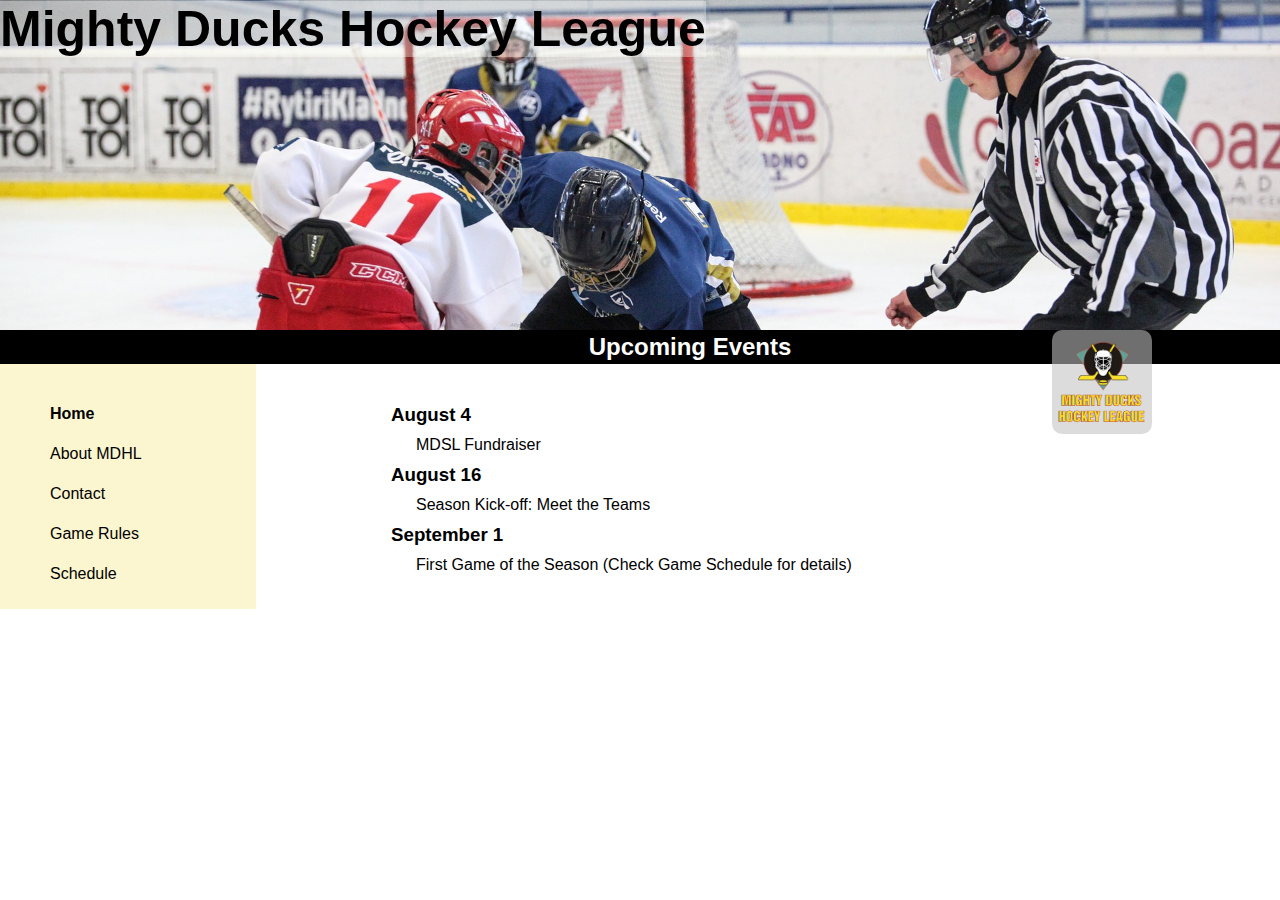
<file: index.html>
<!DOCTYPE html>
<html lang="en">

<head>
    <meta charset="UTF-8">
    <meta http-equiv="X-UA-Compatible" content="IE=edge">
    <meta name="viewport" content="width=device-width, initial-scale=1.0">
    <link rel="stylesheet" href="./styles/styles.css">
    <link rel="shortcut icon" href="./assets/img/favicon-32x32.png" type="image/x-icon">
    <title>MDHL Home</title>
</head>

<body>
    <header class="header">
        <div class="banner">
            <h1 class="mdhl_title">Mighty Ducks Hockey League</h1>
        </div>
        <figure class="logo">
            <img src="./assets/img/Logo_Mighty_ducks-01.png" alt="logo mighty ducks" width="100">
        </figure>
    </header>
    <main>
        <h2 class="section_title">Upcoming Events</h2>
        <div class="section_div">
            <div class="content1">
                <nav class="navbar">
                    <a href="./#" class="activated">Home</a>
                    <a href="./about.html">About MDHL</a>
                    <a href="./contact.html">Contact</a>
                    <a href="./rules&policies.html">Game Rules</a>
                    <a href="./schedule.html">Schedule</a>
                </nav>
            </div>
            <div id="dates">
                <article>
                    <h3>August 4</h3>
                    <p> MDSL Fundraiser</p>
                </article>
                <article>
                    <h3>August 16</h3>
                    <p> Season Kick-off: Meet the Teams</p>
                </article>
                <article>
                    <h3>September 1</h3>
                    <p> First Game of the Season (Check Game Schedule for details)</p>
                </article>
            </div>
        </div>
        <aside>
            <figure class="img1">
                <img src="./assets/img/hockey_1.jpg" alt="jugador de hockey" width="300">
            </figure>
        </aside>
    </main>

</body>

</html>
</file>
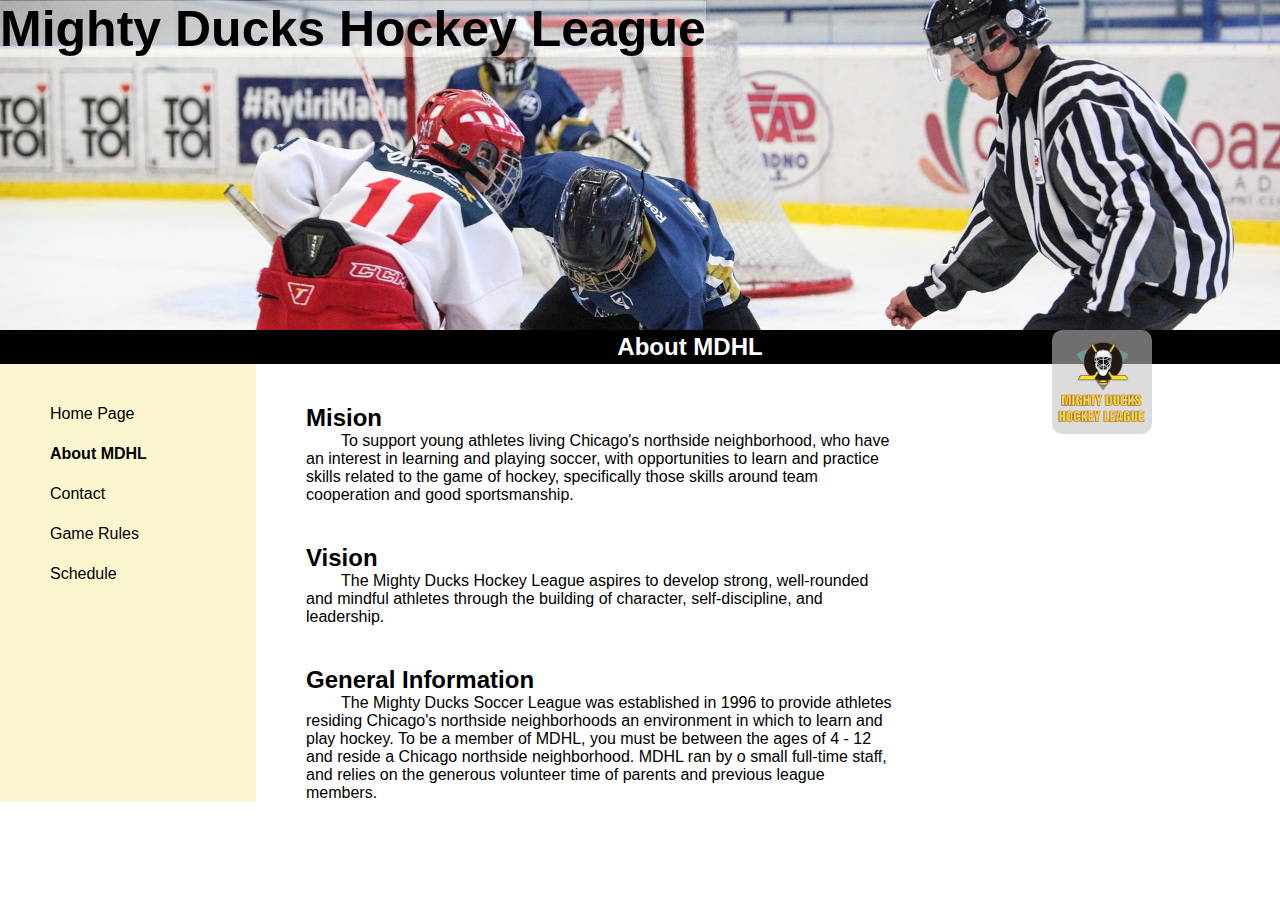
<file: about.html>
<!DOCTYPE html>
<html lang="en">

<head>
    <meta charset="UTF-8">
    <meta http-equiv="X-UA-Compatible" content="IE=edge">
    <meta name="viewport" content="width=device-width, initial-scale=1.0">
    <link rel="stylesheet" href="./styles/styles.css">
    <link rel="shortcut icon" href="./assets/img/favicon-32x32.png" type="image/x-icon">
    <title>About MDHL</title>
</head>

<body>
    <header class="header">
        <div class="banner">
            <h1 class="mdhl_title">Mighty Ducks Hockey League</h1>
        </div>
        <figure class="logo">
            <img src="./assets/img/Logo_Mighty_ducks-01.png" alt="logo mighty ducks" width="100">
        </figure>
    </header>
    <main>
        <h2 class="section_title">About MDHL</h2>
        <div class="about_content">
            <div class="content1">
                <nav class="navbar">
                    <a href="./index.html">Home Page</a>
                    <a href="./#"  class="activated">About MDHL</a>
                    <a href="./contact.html">Contact</a>
                    <a href="./rules&policies.html">Game Rules</a>
                    <a href="./schedule.html">Schedule</a>
                </nav>
            </div>
            <div class="content">
                <article class="about_info">
                    <h2>Mision</h2>
                    <p>To support young athletes living Chicago's northside neighborhood, who have an interest in
                        learning and playing soccer, with opportunities to learn and practice skills related to the game
                        of
                        hockey, specifically those skills around team cooperation and good sportsmanship.</p>
                </article>
                <article class="about_info">
                    <h2>Vision</h2>
                    <p>The Mighty Ducks Hockey League aspires to develop strong, well-rounded and mindful athletes
                        through the building of character, self-discipline, and leadership.</p>
                </article>
                <article class="about_info">
                    <h2>General Information</h2>
                    <p>The Mighty Ducks Soccer League was established in 1996 to provide athletes residing
                        Chicago's northside neighborhoods an environment in which to learn and play hockey. To be a
                        member of MDHL, you must be between the ages of 4 - 12 and reside a Chicago northside
                        neighborhood. MDHL ran by o small full-time staff, and relies on the generous volunteer time of
                        parents and previous league members.</p>
                </article>
            </div>
        </div>
        <aside class="img1">
            <figure>
                <img src="./assets/img/hockey_2.jpg" alt="jugador de hockey" width="300">
            </figure>
        </aside>
    </main>
</body>

</html>
</file>
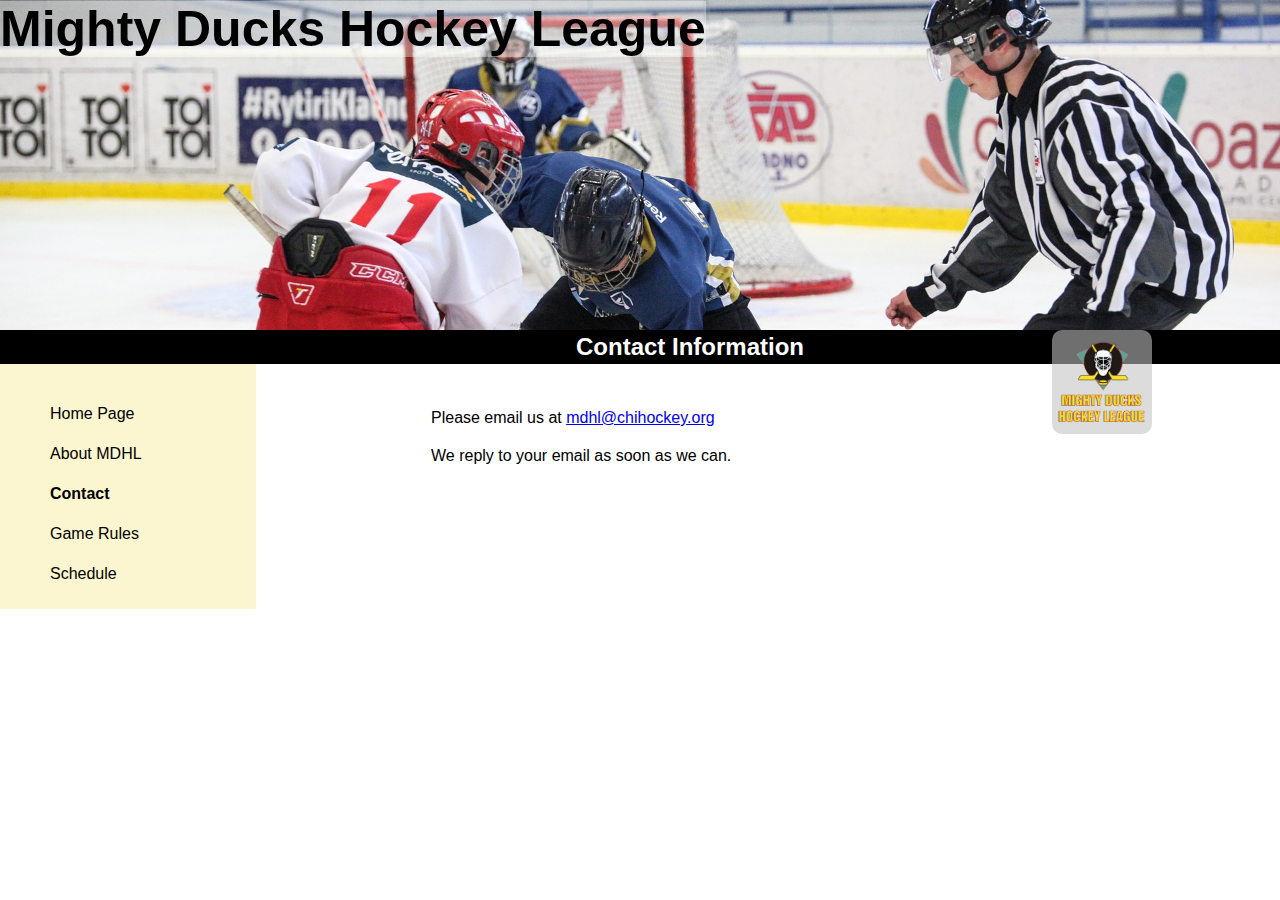
<file: contact.html>
<!DOCTYPE html>
<html lang="en">

<head>
    <meta charset="UTF-8">
    <meta http-equiv="X-UA-Compatible" content="IE=edge">
    <meta name="viewport" content="width=device-width, initial-scale=1.0">
    <link rel="stylesheet" href="./styles/styles.css">

    <link rel="shortcut icon" href="./assets/img/favicon-32x32.png" type="image/x-icon">
    <title>MDHL Contact</title>
</head>

<body>
    <header class="header">
        <div class="banner">
            <h1 class="mdhl_title">Mighty Ducks Hockey League</h1>
        </div>
        <figure class="logo">
            <img src="./assets/img/Logo_Mighty_ducks-01.png" alt="logo mighty ducks" width="100">
        </figure>
    </header>
    <main>
        <h2 class="section_title">Contact Information</h2>
        <div  class="section_div">
            <div class="content1">
                <nav class="navbar">
                    <a href="./index.html">Home Page</a>   
                    <a href="./about.html">About MDHL</a>
                    <a href="./#"  class="activated">Contact</a>
                    <a href="./rules&policies.html">Game Rules</a>
                    <a href="./schedule.html">Schedule</a>
                </nav>
            </div>
            <div id="info">
                <p>Please email us at <a href=“mailto:mdhl@chihockey.org”>mdhl@chihockey.org</a></p>
                <p>We reply to your email as soon as we can.</p>
            </div>
        </div>
    
        <aside>
            <figure class="img1">
                <img src="./assets/img/hockey_3.jpg" alt="dos jugadores de hockey en la cancha" width="300">
            </figure>
        </aside>

    </main>
</body>

</html>
</file>
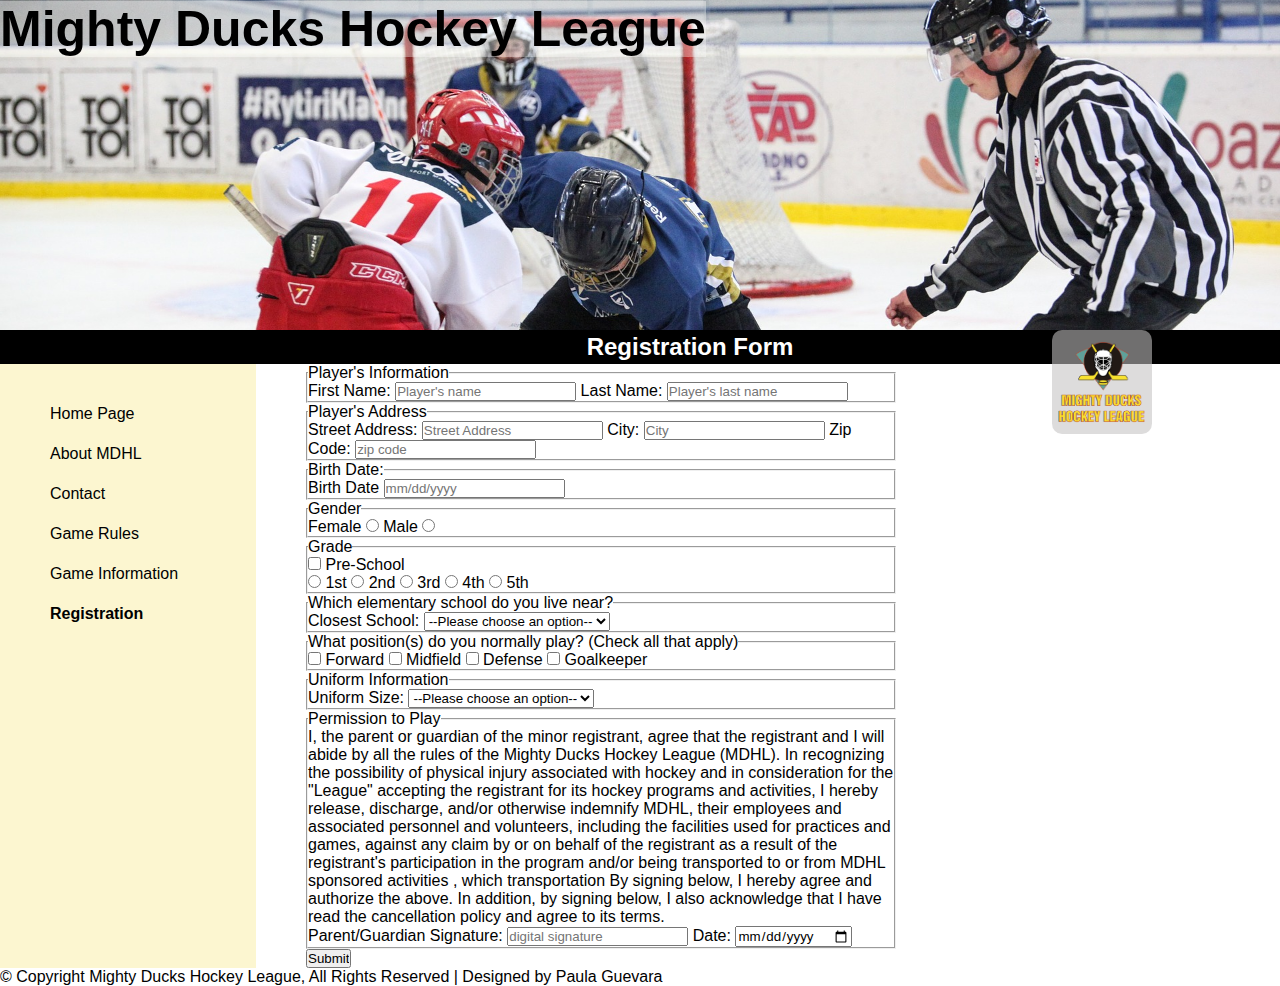
<file: registration.html>
<!DOCTYPE html>
<html lang="en">

<head>
    <meta charset="UTF-8">
    <meta http-equiv="X-UA-Compatible" content="IE=edge">
    <meta name="viewport" content="width=device-width, initial-scale=1.0">
    <link rel="stylesheet" href="./styles/styles.css">
    <link rel="shortcut icon" href="./assets/img/favicon-32x32.png" type="image/x-icon">
    <title>MDHL Registration</title>
</head>

<body>
    <header class="header">
        <div class="banner">
            <h1 class="mdhl_title">Mighty Ducks Hockey League</h1>
        </div>
        <figure class="logo">
            <img src="./assets/img/Logo_Mighty_ducks-01.png" alt="logo mighty ducks" width="100">
        </figure>
    </header>
    <main>
        <h2 class="section_title">Registration Form</h2>
        <div class="about_content">
            <div class="content1">
                <nav class="navbar">
                    <a href="./index.html">Home Page</a>
                    <a href="./about.html">About MDHL</a>
                    <a href="./contact.html">Contact</a>
                    <a href="./rules&policies.html">Game Rules</a>
                    <a href="./game_info.html">Game Information</a>
                    <a href="#" class="activated">Registration</a>
                </nav>
            </div>
            <div class="content">
                <form action="./showdata.html" method="get" class="registration_form">
                    <fieldset>
                        <legend>Player's Information</legend>

                        <label for="firstName"> First Name:</label>
                        <input type="text" name="first" id="firstName" placeholder="Player's name">

                        <label for="lastName"> Last Name: </label>
                        <input type="text" name="last" id="lastName" placeholder="Player's last name">


                    </fieldset>
                    <fieldset class="address">
                        <legend>Player's Address</legend>
                        <label for="address"> Street Address: </label>
                        <input type="text" name="st_address" id="address" placeholder="Street Address">

                        <label for="city"> City:</label>
                        <input type="text" name="city" id="city" placeholder="City">

                        <label for="zip"> Zip Code: </label>
                        <input type="text" name="zip_code" id="zip" placeholder="zip code">


                    </fieldset>
                    <fieldset class="form_field">
                        <legend>Birth Date:</legend>
                        <label for="birthdate"> Birth Date</label>
                        <input type="datetime" name="birthday" id="birthdate" placeholder="mm/dd/yyyy">

                    </fieldset>
                    <fieldset class="form_field">
                        <legend>Gender</legend>
                        <label for="female">Female</label>
                        <input type="radio" id="female" name="gender" value="female" />
                       
                        <label for="male">Male</label>
                        <input type="radio" id="male" name="gender" value="male" />
                       

                    </fieldset>
                    <fieldset class="form_field">
                        <legend>Grade</legend>
                        <input type="checkbox" id="pre-school" name="grade" value="pre-school" />
                        <label for="pre-school">Pre-School</label>
                        <div class="grade">

                            <input type="radio" id="firstgr" name="grade" value="1st grade" />
                            <label for="firstgr">1st</label>
                            <input type="radio" id="second" name="grade" value="2nd grade" />
                            <label for="second">2nd</label>
                            <input type="radio" id="third" name="grade" value="3rd grade" />
                            <label for="third">3rd</label>
                            <input type="radio" id="fourth" name="grade" value="4th grade" />
                            <label for="fourth">4th</label>
                            <input type="radio" id="fifth" name="grade" value="5th grade" />
                            <label for="fifth">5th</label>

                        </div>
                    </fieldset>
                    <fieldset>
                        <legend>Which elementary school do you live near?</legend>
                        <label for="closest-school">Closest School:</label>

                        <select name="schools" id="closest-school">
                            <option value="">--Please choose an option--</option>
                            <option value="AJ Katsenmaier">AJ Katsenmaier</option>
                            <option value="Marjorie P Hart">Marjorie P Hart</option>
                            <option value="Greenbay">Greenbay</option>
                            <option value="Howard A Yeager">Howard A Yeager</option>
                            <option value="North Elementary">North Elementary</option>
                            <option value="South Elementary">South Elementary</option>
                        </select>
                    </fieldset>

                    <fieldset class="form_field"  id="positions">
                        <legend>What position(s) do you normally play? (Check all that apply)</legend>
                        <input type="checkbox" id="forward" name="position" value="Forward" />
                        <label for="forward">Forward</label>
                        <input type="checkbox" id="midfield" name="position" value="Midfield" />
                        <label for="midfield">Midfield</label>
                        <input type="checkbox" id="defense" name="position" value="Defense" />
                        <label for="defense">Defense</label>
                        <input type="checkbox" id="goalkeeper" name="position" value="Goalkeeper" />
                        <label for="goalkeeper">Goalkeeper</label>

                    </fieldset>

                    <fieldset>
                        <legend>Uniform Information</legend>
                        <label for="uniform_size">Uniform Size:</label>
                        <select name="uniform" id="uniform_size">
                            <option value="">--Please choose an option--</option>
                            <option value="Youth Small">Youth Small</option>
                            <option value="Youth Medium">Youth Medium</option>
                            <option value="Youth Large">Youth Large</option>
                            <option value="Small">Small</option>
                            <option value="Medium">Medium</option>
                            <option value="Large">Large</option>
                            <option value="Extra-Large">Extra-Large</option>
                        </select>

                    </fieldset>
                    <fieldset class="agreement">
                        <legend>Permission to Play</legend>
                        <p>I, the parent or guardian of the minor registrant, agree that the registrant and I will abide
                            by all the rules of the Mighty Ducks Hockey League (MDHL). In recognizing the possibility of
                            physical injury associated with hockey and in consideration for the "League" accepting the
                            registrant for its hockey programs and activities, I hereby release, discharge, and/or
                            otherwise indemnify MDHL, their employees and associated personnel and volunteers, including
                            the facilities used for practices and games, against any claim by or on behalf of the
                            registrant as a result of the registrant's participation in the program and/or being
                            transported to or from MDHL sponsored activities , which transportation
                            By signing below, I hereby agree and authorize the above. In addition, by signing below, I
                            also acknowledge that I have read the cancellation policy and agree to its terms.
                        </p>
                        <div class="signature">
                            <label for="signature">Parent/Guardian Signature:</label>
                            <input type="text" name="signature" id="signature" placeholder="digital signature">
                            <label for="date">Date:</label>
                            <input type="date" name="date" id="date">
                        </div>
                    </fieldset>
                    <input type="submit" value="Submit" class="send_btn">
                    
                   
                </form>
            </div>
        </div>
    </main>
    <footer>
        <div>
            &copy; Copyright Mighty Ducks Hockey League, All Rights Reserved | Designed
            by Paula Guevara
        </div>
    </footer>

</body>

</html>
</file>
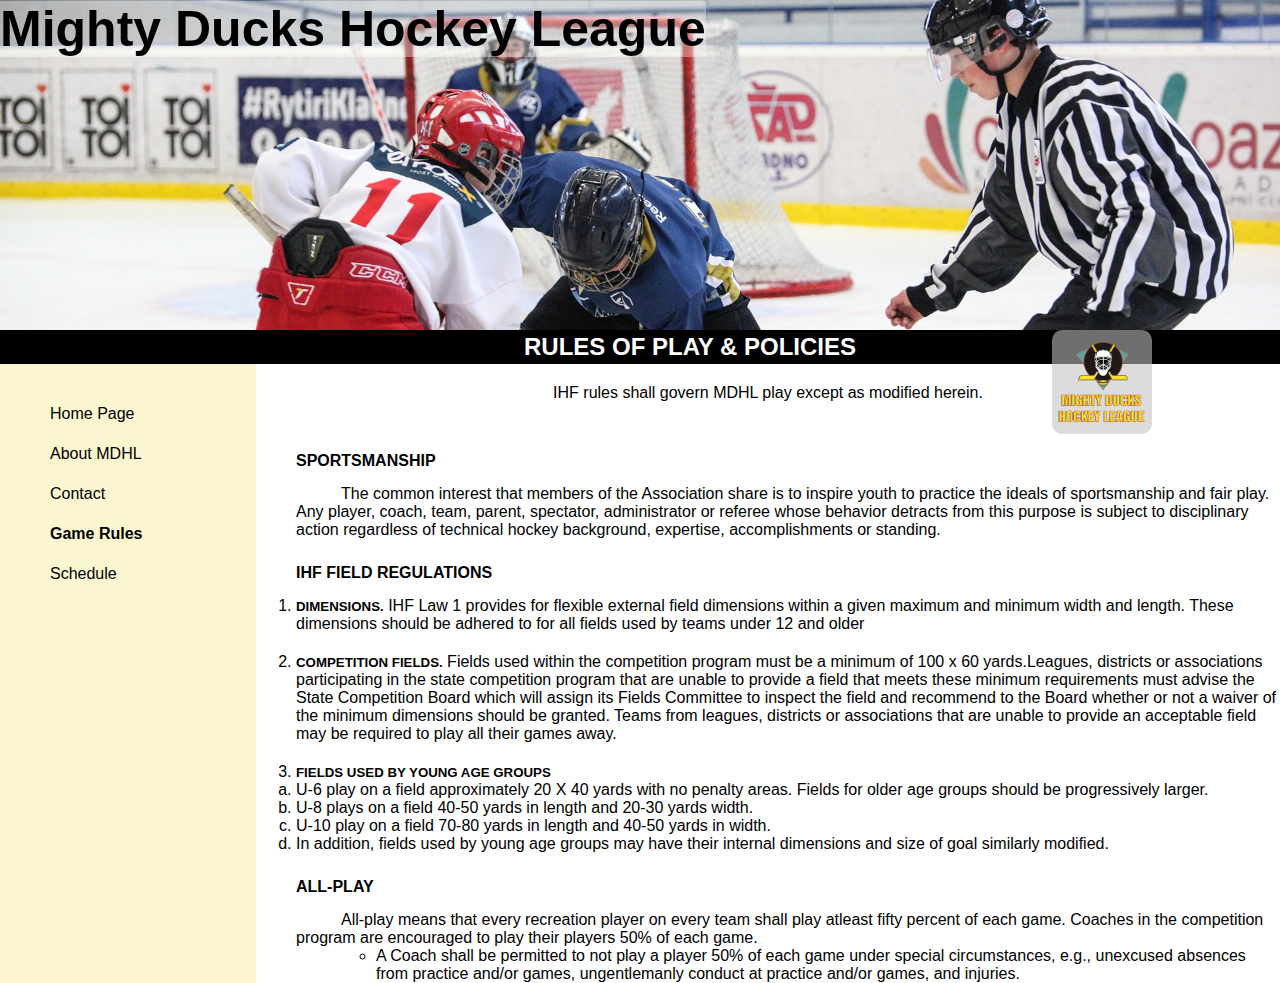
<file: rules&policies.html>
<!DOCTYPE html>
<html lang="en">

<head>
    <meta charset="UTF-8">
    <meta http-equiv="X-UA-Compatible" content="IE=edge">
    <meta name="viewport" content="width=device-width, initial-scale=1.0">
    <link rel="stylesheet" href="./styles/styles.css">
    <link rel="shortcut icon" href="./assets/img/favicon-32x32.png" type="image/x-icon">
    <title>MDHL Rules & Policies</title>
</head>

<body>
    <header class="header">
        <div class="banner">
            <h1 class="mdhl_title">Mighty Ducks Hockey League</h1>
        </div>
        <figure class="logo">
            <img src="./assets/img/Logo_Mighty_ducks-01.png" alt="logo mighty ducks" width="100">
        </figure>
    </header>
    <main>
        <h2 class="section_title">RULES OF PLAY & POLICIES</h2>
        <div class="about_content">
            <div class="content1">
                <nav class="navbar">
                    <a href="./index.html">Home Page</a>
                    <a href="./#">About MDHL</a>
                    <a href="./contact.html">Contact</a>
                    <a href="#" class="activated">Game Rules</a>
                    <a href="./schedule.html">Schedule</a>
                </nav>
            </div>
            <div class="rules_section">
                <h4 class="text">IHF rules shall govern MDHL play except as modified herein.</h4>
                <div class="rules">
                    <dl>
                        <dt class="list_title">
                            SPORTSMANSHIP
                        </dt>
                        <dd class="detail">The common interest that members of the Association share is to inspire
                            youth to practice the ideals of sportsmanship and fair play. Any player, coach,
                            team, parent, spectator, administrator or referee whose behavior detracts from
                            this purpose is subject to disciplinary action regardless of technical hockey
                            background, expertise, accomplishments or standing.
                        </dd>
                        <dt class="list_title">
                            IHF FIELD REGULATIONS
                        </dt>
                        <dd>
                            <ol>
                                <li class="clause">
                                    <h5>DIMENSIONS.</h5> IHF Law 1 provides for flexible external field dimensions
                                    within
                                    a given maximum and minimum width and length. These dimensions should be
                                    adhered to for all fields used by teams under 12 and older
                                </li>
                                <li class="clause">
                                    <h5>COMPETITION FIELDS.</h5> Fields used within the competition program must be
                                    a minimum of 100 x 60 yards.Leagues, districts or associations participating in
                                    the state competition program that are unable to provide a field that meets these
                                    minimum requirements must advise the State Competition Board which will
                                    assign its Fields Committee to inspect the field and recommend to the Board
                                    whether or not a waiver of the minimum dimensions should be granted. Teams
                                    from leagues, districts or associations that are unable to provide an acceptable
                                    field may be required to play all their games away.
                                </li>
                                <li class="clause">
                                    <h5>FIELDS USED BY YOUNG AGE GROUPS</h5>
                                    <ol class="latin_list">
                                        <li>U-6 play on a field approximately 20 X 40 yards with no penalty areas.
                                            Fields
                                            for older age groups should be progressively larger.
                                        </li>
                                        <li>
                                            U-8 plays on a field 40-50 yards in length and 20-30 yards width.
                                        </li>
                                        <li>
                                            U-10 play on a field 70-80 yards in length and 40-50 yards in width.
                                        </li>
                                        <li>
                                            In addition, fields used by young age groups may have their internal
                                            dimensions and size of goal similarly modified.
                                        </li>
                                    </ol>
                                </li>
                            </ol>
                        </dd>
                        <dt class="list_title">
                            ALL-PLAY
                        </dt>
                        <dd class="detail">All-play means that every recreation player on every team shall play atleast
                            fifty percent of each game. Coaches in the competition program are encouraged
                            to play their players 50% of each game.
                            <ul class="unorder_list">
                                <li>
                                    A Coach shall be permitted to not play a player 50% of each game
                                    under special circumstances, e.g., unexcused absences from practice
                                    and/or games, ungentlemanly conduct at practice and/or games, and
                                    injuries.
                                </li>
                            </ul>

                        </dd>
                    </dl>
                </div>
            </div>
        </div>
    </main>
</body>

</html>
</file>
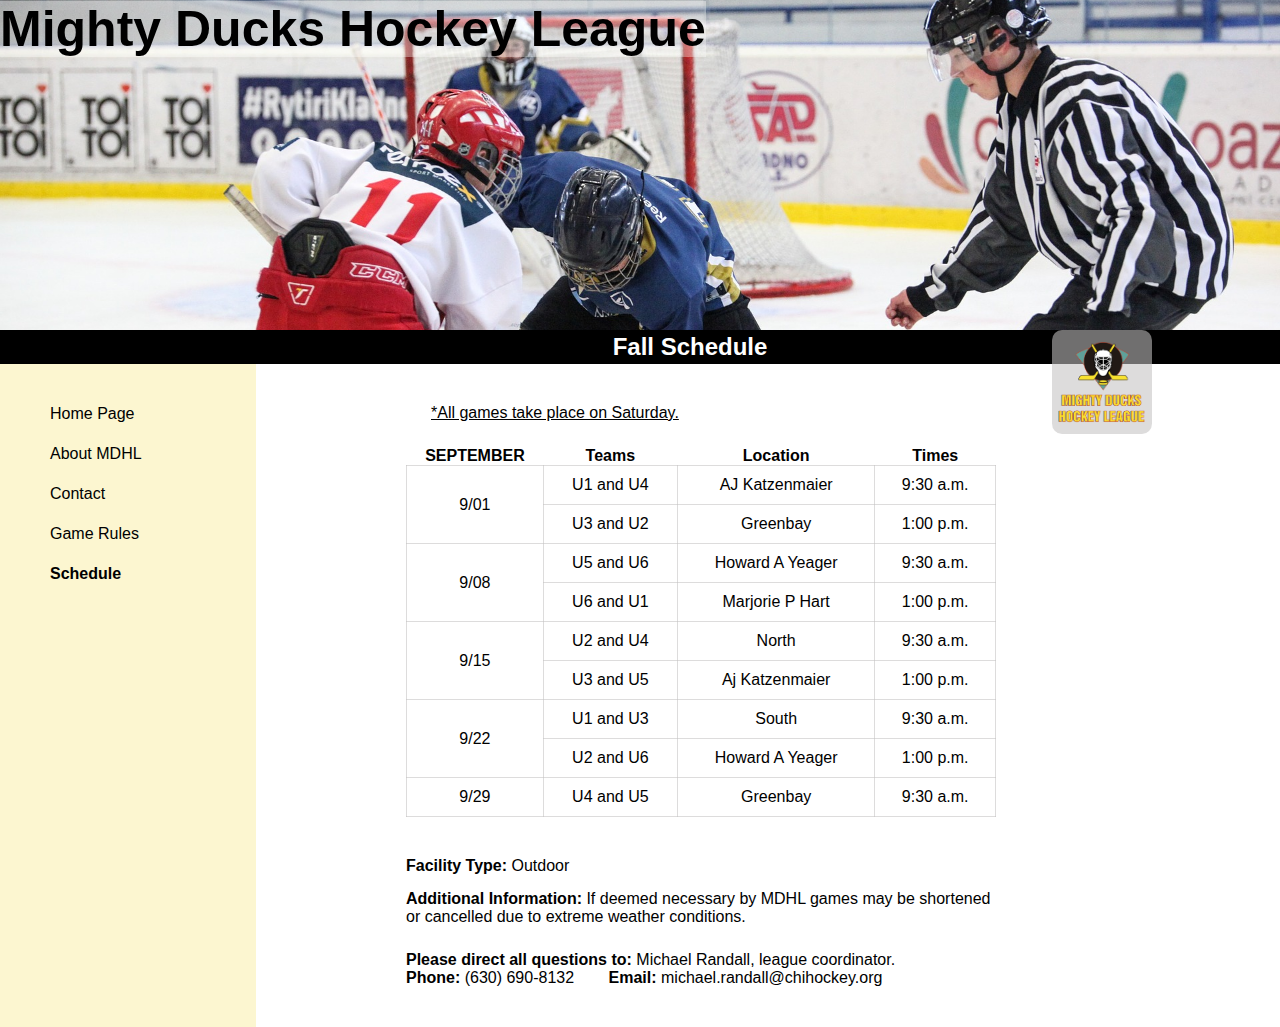
<file: schedule.html>
<!DOCTYPE html>
<html lang="en">

<head>
    <meta charset="UTF-8">
    <meta http-equiv="X-UA-Compatible" content="IE=edge">
    <meta name="viewport" content="width=device-width, initial-scale=1.0">
    <link rel="stylesheet" href="./styles/styles.css">
    <link rel="shortcut icon" href="./assets/img/favicon-32x32.png" type="image/x-icon">
    <title>MDHL Schedule</title>
</head>

<body>
    <header class="header">
        <div class="banner">
            <h1 class="mdhl_title">Mighty Ducks Hockey League</h1>
        </div>
        <figure class="logo">
            <img src="./assets/img/Logo_Mighty_ducks-01.png" alt="logo mighty ducks" width="100">
        </figure>
    </header>
    <main>
        <h2 class="section_title">Fall Schedule</h2>
        <div class="about_content">
            <div class="content1">

                <nav class="navbar">
                    <a href="./index.html">Home Page</a>
                    <a href="./#">About MDHL</a>
                    <a href="./contact.html">Contact</a>
                    <a href="./rules&policies.html">Game Rules</a>
                    <a href="#" class="activated">Schedule</a>
                </nav>
            </div>

            <div class="content">
                <table>
                    <caption>*All games take place on Saturday.</caption>
                    <thead>
                        <tr>
                            <th>SEPTEMBER</th>
                            <th>Teams</th>
                            <th>Location</th>
                            <th>Times</th>
                        </tr>
                    </thead>
                    <tbody>
                        <tr>
                            <td rowspan="2">9/01</td>
                            <td>U1 and U4</td>
                            <td>AJ Katzenmaier</td>
                            <td>9:30 a.m.</td>
                        </tr>
                        <tr>
                            <td>U3 and U2</td>
                            <td>Greenbay</td>
                            <td>1:00 p.m.</td>
                        </tr>
                        <tr>
                            <td rowspan="2">9/08</td>
                            <td>U5 and U6</td>
                            <td>Howard A Yeager</td>
                            <td>9:30 a.m.</td>
                        </tr>
                        <tr>
                            <td>U6 and U1</td>
                            <td>Marjorie P Hart</td>
                            <td>1:00 p.m.</td>
                        </tr>
                        <tr>
                            <td rowspan="2">9/15</td>
                            <td>U2 and U4</td>
                            <td>North</td>
                            <td>9:30 a.m.</td>
                        </tr>
                        <tr>
                            <td>U3 and U5</td>
                            <td>Aj Katzenmaier</td>
                            <td>1:00 p.m.</td>
                        </tr>
                        <tr>
                            <td rowspan="2">9/22</td>
                            <td>U1 and U3</td>
                            <td>South</td>
                            <td>9:30 a.m.</td>
                        </tr>
                        <tr>
                            <td>U2 and U6</td>
                            <td>Howard A Yeager</td>
                            <td>1:00 p.m.</td>
                        </tr>
                        <tr>
                            <td>9/29</td>
                            <td>U4 and U5</td>
                            <td>Greenbay</td>
                            <td>9:30 a.m.</td>
                        </tr>
                    </tbody>
                </table>
                <div class="additional_info">
                    <strong>Facility Type: </strong><span>Outdoor</span>
                    <p> <strong>Additional Information: </strong> If deemed necessary by MDHL games may be shortened or
                        cancelled due to
                        extreme weather conditions.
                    </p>
                    <p> <strong>Please direct all questions to: </strong> Michael Randall, league coordinator.</p>
                    <strong>Phone:</strong><span> (630) 690-8132</span>
                    <strong>Email: </strong><span> michael.randall@chihockey.org</span>
                </div>
            </div>
        </div>

    </main>
</file>
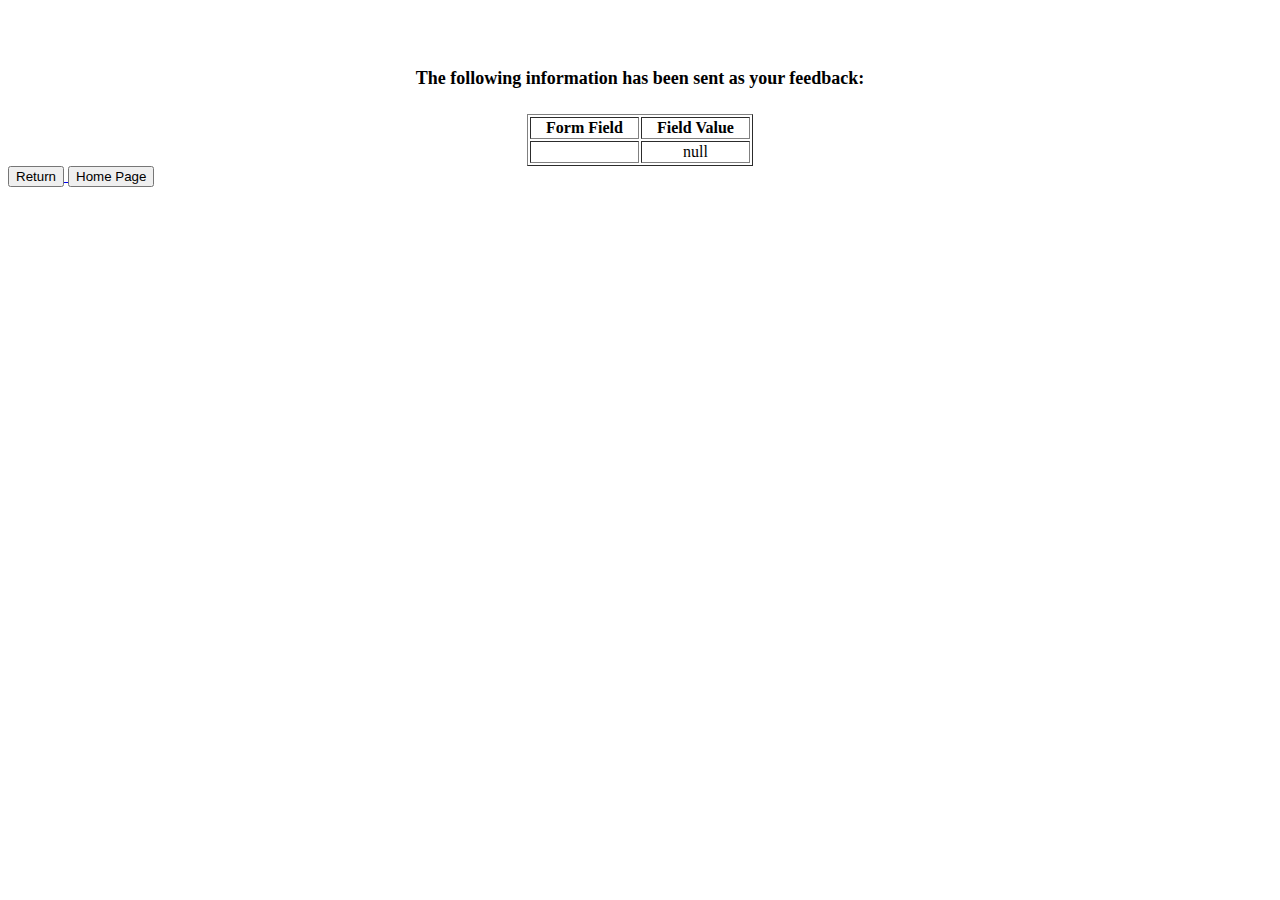
<file: showdata.html>
<!DOCTYPE html>
<html lang="en">

<head>
    <meta charset="UTF-8">
    <meta http-equiv="X-UA-Compatible" content="IE=edge">
    <meta name="viewport" content="width=device-width, initial-scale=1.0">
    <title>Feedback Sent</title>
</head>

<body>

    <body>
        <p align=center>&nbsp;</p>
        <h1 align=center>
            <font size="+1">The following information has been sent as your
                feedback:</font>
        </h1>

        <table border="1" align=center width="226">
            <tr>
                <th align="center">Form Field</th>
                <th align="center">Field Value</th>
            </tr>

            <script language="javascript">
                var args = location.search.substr(1).split('&');
                for (var i = 0; i < args.length; ++i) {
                    var parts = args[i].split('=');
                    if (parts != null) {
                        var field = parts[0];
                        var value = parts[1];
                        if (value == null) {
                            value = "null"
                        }
                        else {
                            value = '"' + unescape(value.replace(/\+/g, ' ')) + '"';
                        }

                        document.writeln('<tr><td align="center">' + field + '</td>');
                        document.writeln('<td align="center">' + value + '</td></tr>');
                    }
                }
            </script>

            <noscript>
                <tr>
                    <td>
                        <p>You need to turn on Javascript in your browser.</p>

                        <p>In Microsoft Internet Explorer 4 or greater:</p>
                        <ul>
                            <li>From the "Tools" menu (in IE 4, it's the "View" menu), select "Internet Options".</li>
                            <li>Click on the "Security" tab.</li>
                            <li>Click on the "Custom Level" button. (In IE 4, select "Custom"
                                and then click on "Settings...".)</li>
                            <li>Under "Active scripting" make sure "Enable" is selected.</li>
                        </ul>

                        <p>In Netscape version 4 or greater:</p>
                        <ul>
                            <li>From the <b>Edit</b> menu, select <b>Preferences</b>.</li>
                            <li>In the <b>Category</b> list on the left, click on the word "Advanced".</li>
                            <li>In the panel on the right, make sure "Enable JavaScript" is checked.</li>
                            <li>Click the <b>OK</b> button.</li>
                        </ul>

                    </td>
                </tr>
            </noscript>

        </table>
        <a href="./registration.html">
            <button>Return</button>
        </a>
        <a href="./index.html">
            <button>Home Page</button>
        </a>

    </body>

</html>
</file>
<file: styles/styles.css>
*{
    box-sizing: border-box;
    padding: 0;
    margin: 0;
    font-family: Verdana, Geneva, Tahoma, sans-serif;
}

.activated{
    font-weight: 800;
}
.banner{
    width: 100%;
    height: 330px;
    background-image: url("../assets/img/design1_image1.jpg");
    background-position: center;
    background-size: cover;
    background-position-y: 20%;
}

.mdhl_title{
    display: inline;
    text-align: left;
    font-size: 50px;
    background-color: #ffffff5d;
}
.logo{
    position: relative;
}
.logo img{
        position: absolute;
        right: 10%;
        top: 28%;
        z-index: 10;
        background-color: #c4c1c192;
        border-radius: 10%;
}

.img1{
    display: none;
}



.section_div{
    display: flex;
    flex-direction: row;
}

.navbar{
    display: flex;
    flex-direction: column;
    margin-left: 35px;
    margin-top: 30px;
    padding-bottom: 15px;
   
}
.navbar > a{
    margin: 15px;
    line-height: 10px;
    text-decoration: none;
    color: #000;
}

.section_title{
    background-color: #000;
    color: #fff;
    padding: 3px;
    text-align: center;
    text-wrap: nowrap;
    text-indent: 100px;
}

#rules_title{
    padding: 3px 275px;
}

h3{
    text-indent: initial;
    margin: 10px;
}
#dates{
    margin: 30px 125px;
}
#dates, #info{
   text-indent: 35px;
}

#info{
    font-size:1em;
    text-indent: inherit;
    margin-top: 45px;
    margin-left: 175px;
}
 #info > p{
    padding-bottom: 20px;
 }

.content1{
    width: 20%;
    background-color: #efd31a34;
}

 .content{
    width: 50%;
    padding-left: 50px;
    text-align: left;
    vertical-align: top;
 }

 .about_info{
    margin-top: 40px;
 }

 .about_info > p{
    text-indent: 35px;
 }

 .about_content{
    display:flex;
    align-items: stretch;
    justify-content: flex-start;

 }

 .rules{
    margin-top: 50px;
 }

 .rules_section{
    width: 80%;
 }
 dl{
    margin-left: 40px;
 }

 .text{
    text-align: center;
    margin: 20px;
    font-weight: 100;
 }

 .list_title{
    text-align: left;
    margin: 25px 0px 15px 0px ;
    font-weight: 600;
 }

 .detail{
    text-indent: 45px;
 }

 h5{
    display: inline-block;
 }
 .latin_list{
    list-style-type: lower-latin;
 }

 .clause{
    margin-bottom: 20px;
 }
 
 .unorder_list{
   list-style-type: circle;
   text-indent: 0px;
   margin-left: 80px;
 }


 table{
    border-collapse: collapse;
    table-layout: auto;
    width: 100%;
    margin: 15px 100px;
   
 }
 caption{
    text-align: left;
    text-decoration: underline;
    font: caption;
    margin: 25px;
 }

 thead{
    text-align: center;
 }
 
  td{
    padding: 10px;
    text-align: center;
    border: solid 0.5px #c4c1c192;
  }

  .additional_info{
    margin: 40px 100px;
    width: 100%;
 }

 .additional_info :nth-child(3){
    margin: 15px 0px 25px 0px;
 }

 .additional_info > span{
    margin-right: 30px;
 }
</file>
